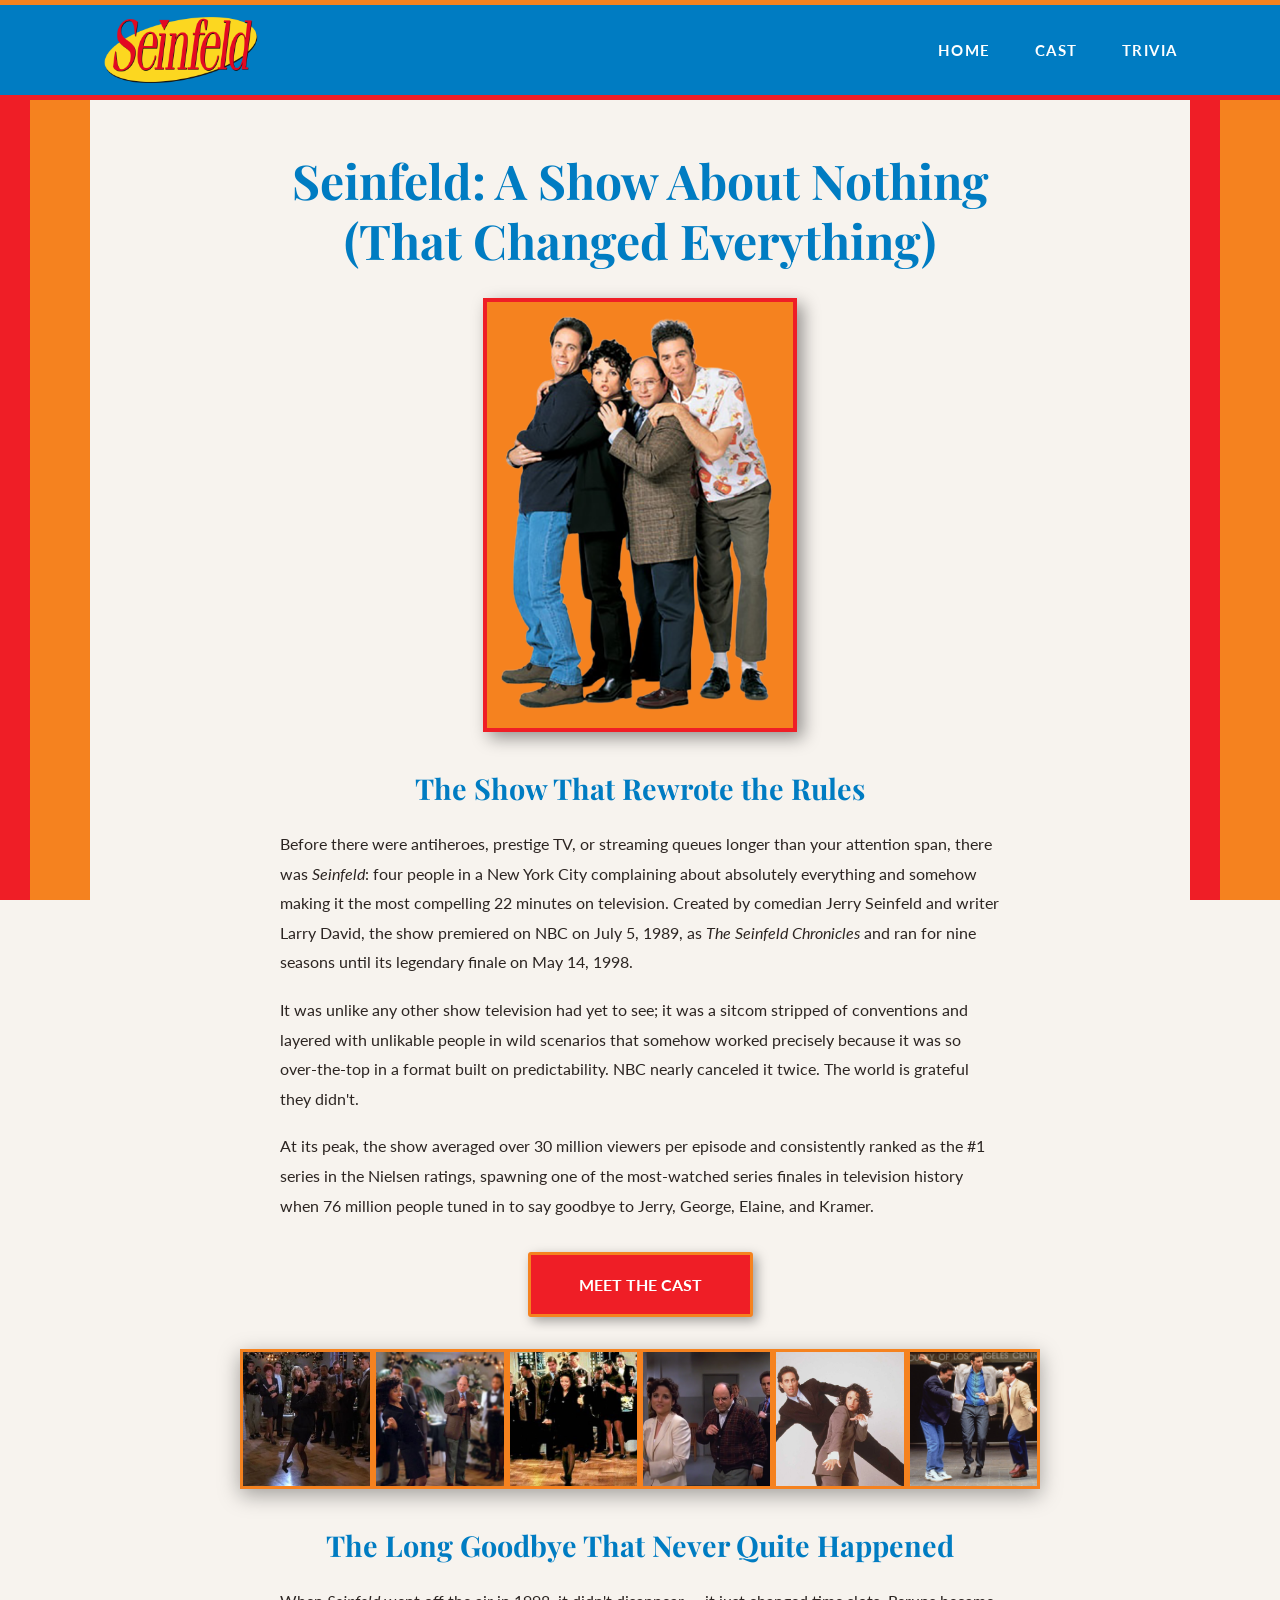
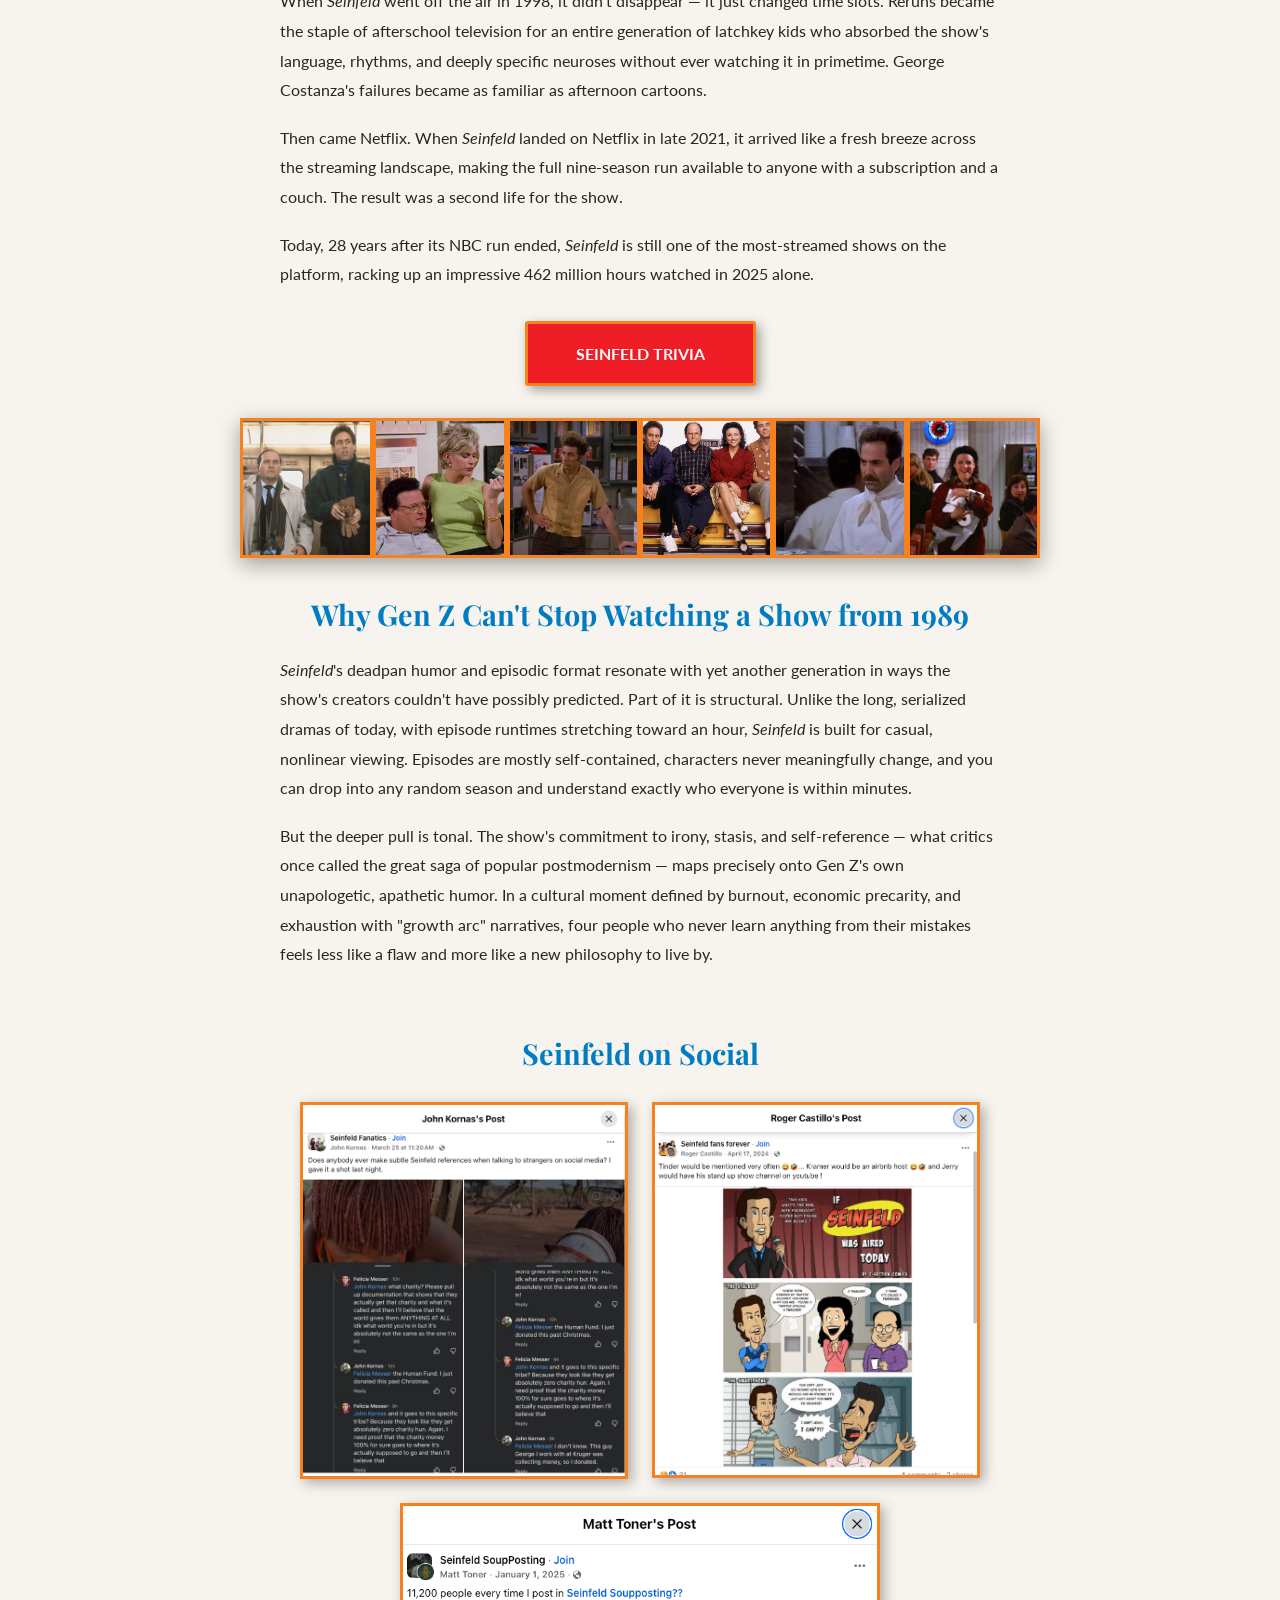
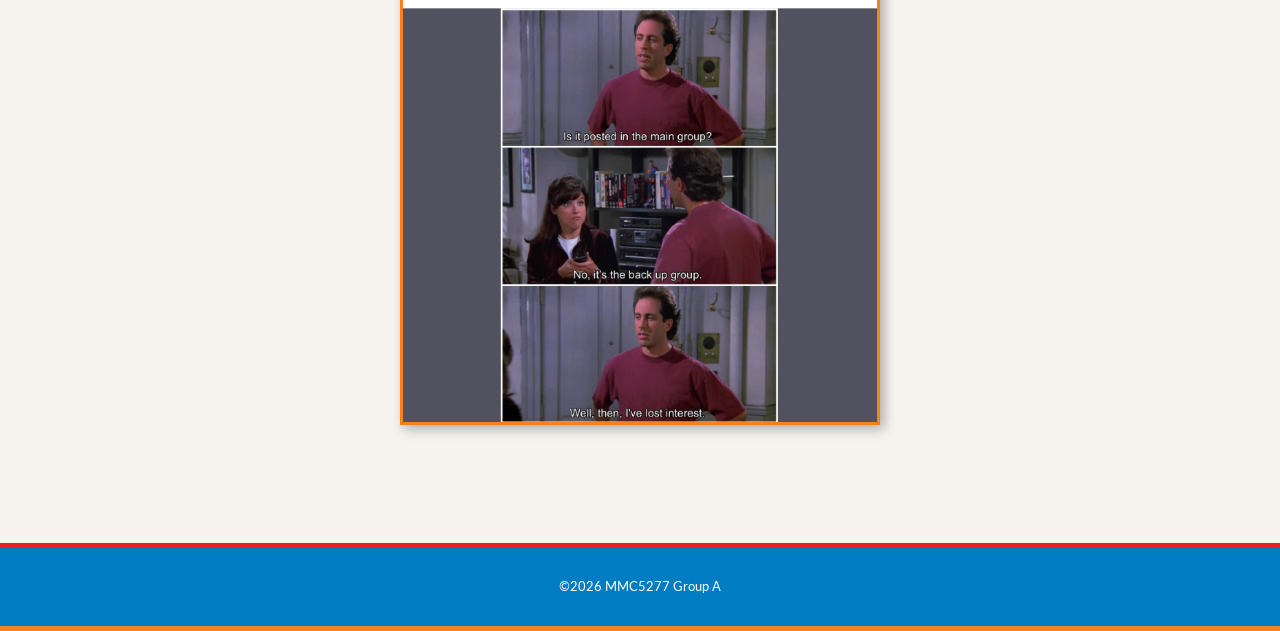
<file: index.html>
<!DOCTYPE html>
 <html lang="en">
<head>
  <meta charset="UTF-8">
  <meta name="viewport" content="width=device-width, initial-scale=1.0">
  <title>Seinfeld: A Show About Nothing</title>

  <link rel="preconnect" href="https://fonts.googleapis.com">
  <link rel="preconnect" href="https://fonts.gstatic.com" crossorigin>
  <link href="https://fonts.googleapis.com/css2?family=Playfair+Display:wght@700&family=Lato:wght@400;700&display=swap" rel="stylesheet">

  <link rel="stylesheet" href="index.css">
</head>
<body>

  <a href="#main-content" class="skip-link">Skip to main content</a>

  <div class="sidebar sidebar--left" aria-hidden="true">
  <div class="sidebar__outer"></div>
  <div class="sidebar__inner"></div>
</div>
<div class="sidebar sidebar--right" aria-hidden="true">
  <div class="sidebar__outer"></div>
  <div class="sidebar__inner"></div>
</div>

  <header class="site-header">
    <div class="site-header__content">

      <img src="seinfeld-logo.png" alt="Seinfeld" class="site-header__logo">

      <nav class="site-header__nav" aria-label="Main navigation">
        <ul class="site-header__nav-list">
          <li class="site-header__nav-item">
            <a href="index.html" class="site-header__nav-link site-header__nav-link--active">Home</a>
          </li>
          <li class="site-header__nav-item">
            <a href="cast.html" class="site-header__nav-link">Cast</a>
          </li>
          <li class="site-header__nav-item">
            <a href="trivia.html" class="site-header__nav-link">Trivia</a>
          </li>
        </ul>
      </nav>

    </div>
  </header>

  <main class="site-main" id="main-content">
    <div class="content-container">

      <section class="content-section content-section--intro">

        <h1 class="content-section__heading">
          Seinfeld: A Show About Nothing<br>(That Changed Everything)
        </h1>

        <figure class="content-section__figure">
          <img
            src="Cast Images/castimage.png"
            alt="The Seinfeld cast"
            class="content-section__image">
        </figure>

        <h2 class="content-section__subheading">The Show That Rewrote the Rules</h2>

        <p class="content-section__body">
          Before there were antiheroes, prestige TV, or streaming queues longer than your attention
          span, there was <em>Seinfeld</em>: four people in a New York City complaining about
          absolutely everything and somehow making it the most compelling 22 minutes on television.
          Created by comedian Jerry Seinfeld and writer Larry David, the show premiered on NBC on
          July 5, 1989, as <em>The Seinfeld Chronicles</em> and ran for nine seasons until its
          legendary finale on May 14, 1998.
        </p>

        <p class="content-section__body">
          It was unlike any other show television had yet to see; it was a sitcom stripped of
          conventions and layered with unlikable people in wild scenarios that somehow worked
          precisely because it was so over-the-top in a format built on predictability. NBC nearly
          canceled it twice. The world is grateful they didn't.
        </p>

        <p class="content-section__body">
          At its peak, the show averaged over 30 million viewers per episode and consistently ranked
          as the #1 series in the Nielsen ratings, spawning one of the most-watched series finales
          in television history when 76 million people tuned in to say goodbye to Jerry, George,
          Elaine, and Kramer.
        </p>

        <div class="cta-wrapper">
          <a href="cast.html" class="cta-button">Meet the Cast</a>
        </div>

      </section>

     <div class="dance-divider" aria-hidden="true">
  <img src="Dancing Images/Dancing1.jpg" alt="">
  <img src="Dancing Images/Dancing4.jpg" alt="">
  <img src="Dancing Images/Dancing5.jpg" alt="">
  <img src="Dancing Images/Dancing2.png" alt="">
  <img src="Dancing Images/Dancing7.webp" alt="">
  <img src="Dancing Images/dancing3.jpeg" alt="">
</div>

      <section class="content-section content-section--streaming">

        <h2 class="content-section__subheading">The Long Goodbye That Never Quite Happened</h2>

        <p class="content-section__body">
          When <em>Seinfeld</em> went off the air in 1998, it didn't disappear — it just changed
          time slots. Reruns became the staple of afterschool television for an entire generation of
          latchkey kids who absorbed the show's language, rhythms, and deeply specific neuroses
          without ever watching it in primetime. George Costanza's failures became as familiar as
          afternoon cartoons.
        </p>

        <p class="content-section__body">
          Then came Netflix. When <em>Seinfeld</em> landed on Netflix in late 2021, it arrived like
          a fresh breeze across the streaming landscape, making the full nine-season run available to
          anyone with a subscription and a couch. The result was a second life for the show.
        </p>

        <p class="content-section__body">
          Today, 28 years after its NBC run ended, <em>Seinfeld</em> is still one of the
          most-streamed shows on the platform, racking up an impressive 462 million hours watched
          in 2025 alone.
        </p>

        <div class="cta-wrapper">
          <a href="trivia.html" class="cta-button">Seinfeld Trivia</a>
        </div>

      </section>

      <div class="dance-divider" aria-hidden="true">
        <img src="Cast Images/castfun2.avif" alt="">
        <img src="Cast Images/castfun6.webp"   alt="">
        <img src="Cast Images/Castfun1.jpg"    alt="">
        <img src="Cast Images/castfun5.webp"   alt="">
        <img src="Cast Images/castfun7.avif"   alt="">
        <img src="Cast Images/castfun4.jpg"    alt="">
      </div>

      <section class="content-section content-section--genz">

        <h2 class="content-section__subheading">Why Gen Z Can't Stop Watching a Show from 1989</h2>

        <p class="content-section__body">
          <em>Seinfeld</em>'s deadpan humor and episodic format resonate with yet another generation
          in ways the show's creators couldn't have possibly predicted. Part of it is structural.
          Unlike the long, serialized dramas of today, with episode runtimes stretching toward an
          hour, <em>Seinfeld</em> is built for casual, nonlinear viewing. Episodes are mostly
          self-contained, characters never meaningfully change, and you can drop into any random
          season and understand exactly who everyone is within minutes.
        </p>

        <p class="content-section__body">
          But the deeper pull is tonal. The show's commitment to irony, stasis, and
          self-reference — what critics once called the great saga of popular postmodernism — maps
          precisely onto Gen Z's own unapologetic, apathetic humor. In a cultural moment defined by
          burnout, economic precarity, and exhaustion with "growth arc" narratives, four people who
          never learn anything from their mistakes feels less like a flaw and more like a new
          philosophy to live by.
        </p>

      </section>

      <section class="social-section">
        <h2 class="social-section__heading">Seinfeld on Social</h2>
        <div class="social-section__grid">

          <figure class="social-section__card">
            <a href="#modal1"><img src="Social Media Posts/SocialMediaPost1.png" alt="Seinfeld social media post 1" class="social-section__img"></a>
          </figure>

          <figure class="social-section__card">
            <a href="#modal2"><img src="Social Media Posts/SocialMediaPost2.png" alt="Seinfeld social media post 2" class="social-section__img"></a>
          </figure>

          <figure class="social-section__card social-section__card--centered">
            <a href="#modal3"><img src="Social Media Posts/SocialMediaPost3.png" alt="Seinfeld social media post 3" class="social-section__img"></a>
          </figure>

        </div>
      </section>

    </div>
  </main>

  <footer class="site-footer">
    <div class="site-footer__content">

      <p class="site-footer__copyright">&#169;2026 MMC5277 Group A</p>

    </div>
  </footer>

<div id="modal1" class="modal">
  <a href="#close" class="modal__overlay" aria-label="Close"></a>
  <div class="modal__content">
    <a href="#close" class="modal__close" aria-label="Close">&times;</a>
    <img src="Social Media Posts/SocialMediaPost1.png" alt="Seinfeld social media post 1">
  </div>
</div>

<div id="modal2" class="modal">
  <a href="#close" class="modal__overlay" aria-label="Close"></a>
  <div class="modal__content">
    <a href="#close" class="modal__close" aria-label="Close">&times;</a>
    <img src="Social Media Posts/SocialMediaPost2.png" alt="Seinfeld social media post 2">
  </div>
</div>

<div id="modal3" class="modal">
  <a href="#close" class="modal__overlay" aria-label="Close"></a>
  <div class="modal__content">
    <a href="#close" class="modal__close" aria-label="Close">&times;</a>
    <img src="Social Media Posts/SocialMediaPost3.png" alt="Seinfeld social media post 3">
  </div>
</div>

</body>
</html>
</file>
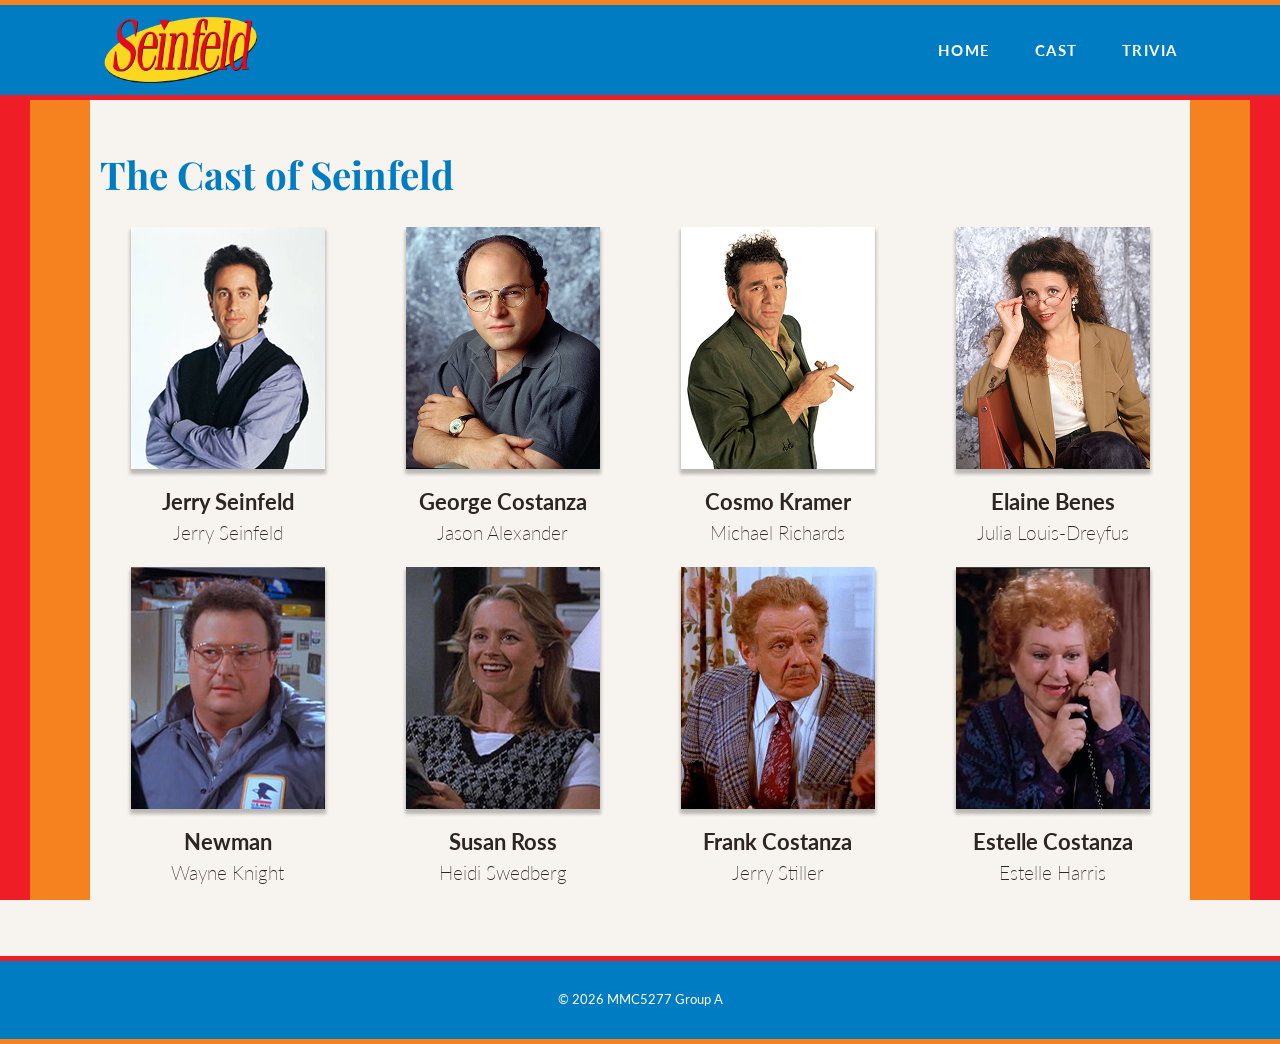
<file: cast.html>
<!DOCTYPE html>
<html lang="en">
<head>
    <meta charset="UTF-8">
    <meta name="viewport" content="width=device-width, initial-scale=1.0">
    <title>The Cast of Seinfeld</title>

    <!-- Google Fonts -->
    <link rel="preconnect" href="https://fonts.googleapis.com">
    <link rel="preconnect" href="https://fonts.gstatic.com" crossorigin>
    <link href="https://fonts.googleapis.com/css2?family=Playfair+Display:wght@700&family=Lato:wght@400;700&display=swap" rel="stylesheet">

    <link rel="stylesheet" href="stylesheet.css">
    <link rel="stylesheet" href="cast.css">

</head>
<body>
    <!-- decorative side columns -->
    <div class="sidebar sidebar--left">
        <div class="sidebar__outer"></div>
        <div class="sidebar__inner"></div>
    </div>
    <div class="sidebar sidebar--right">
        <div class="sidebar__inner"></div>
        <div class="sidebar__outer"></div>
  </div>

    <!-- header -->
    <header class="site-header">
        <div class="site-header__content">

            <a href="index.html">
                <img src="seinfeld-logo.png" alt="Seinfeld" class="site-header__logo">
            </a>

            <nav class="site-header__nav">
                <ul class="site-header__nav-list">
                    <li class="site-header__nav-item">
                        <a href="index.html" class="site-header__nav-link">Home</a>
                    </li>
                    <li class="site-header__nav-item">
                        <a href="cast.html" class="site-header__nav-link">Cast</a>
                    </li>
                    <li class="site-header__nav-item">
                        <a href="trivia.html" class="site-header__nav-link">Trivia</a>
                    </li>
                </ul>
            </nav>

        </div>
    </header>

    <!-- main content -->
    <main class="site-main">
        <div class="content-container">

                <h1 class="content__heading"> The Cast of Seinfeld </h1>

                <!-- cast images -->
                <div class="content__cast-images">
                    <figure class="cast-image jerry-image">
                        <a href="#jerry-popup">
                            <img src="cast-images/Jerry.png" alt="Jerry Seinfeld">
                        </a>
                        <figcaption>
                            <h2 class="cast-image__character-name">Jerry Seinfeld</h2>
                            <h3 class="cast-image__actor-name">Jerry Seinfeld</h3>
                        </figcaption>
                    </figure>

                    <figure class="cast-image george-image">
                        <a href="#george-popup">
                            <img src="cast-images/George.png" alt="George Costanza">
                        </a>
                        <figcaption>
                            <h2 class="cast-image__character-name">George Costanza</h2>
                            <h3 class="cast-image__actor-name">Jason Alexander</h3>
                        </figcaption>
                    </figure>

                    <figure class="cast-image kramer-image">
                        <a href="#kramer-popup">
                            <img src="cast-images/Kramer.png" alt="Cosmo Kramer">
                        </a>
                        <figcaption>
                            <h2 class="cast-image__character-name">Cosmo Kramer</h2>
                            <h3 class="cast-image__actor-name">Michael Richards</h3>
                        </figcaption>
                    </figure>

                    <figure class="cast-image elaine-image">
                        <a href="#elaine-popup">
                            <img src="cast-images/Elaine.png" alt="Elaine Benes">
                        </a>
                        <figcaption>
                            <h2 class="cast-image__character-name">Elaine Benes</h2>
                            <h3 class="cast-image__actor-name">Julia Louis-Dreyfus</h3>
                        </figcaption>
                    </figure>
                    
                    <figure class="cast-image newman-image">
                        <a href="#newman-popup">
                            <img src="cast-images/Newman.png" alt="Newman">
                        </a>
                        <figcaption>
                            <h2 class="cast-image__character-name">Newman</h2>
                            <h3 class="cast-image__actor-name">Wayne Knight</h3>
                        </figcaption>
                    </figure>

                    <figure class="cast-image susan-image">
                        <a href="#susan-popup">
                            <img src="cast-images/Susan.png" alt="Susan Ross">
                        </a>
                        <figcaption>
                            <h2 class="cast-image__character-name">Susan Ross</h2>
                            <h3 class="cast-image__actor-name">Heidi Swedberg</h3>
                        </figcaption>
                    </figure>
                    
                    <figure class="cast-image frank-image">
                        <a href="#frank-popup">
                            <img src="cast-images/Frank.png" alt="Frank Costanza">
                        </a>
                        <figcaption>
                            <h2 class="cast-image__character-name">Frank Costanza</h2>
                            <h3 class="cast-image__actor-name">Jerry Stiller</h3>
                        </figcaption>
                    </figure>
                    
                    <figure class="cast-image estelle-image">
                        <a href="#estelle-popup">
                            <img src="cast-images/Estelle.png" alt="Estelle Costanza">
                        </a>
                        <figcaption>
                            <h2 class="cast-image__character-name">Estelle Costanza</h2>
                            <h3 class="cast-image__actor-name">Estelle Harris</h3>
                        </figcaption>
                    </figure>
                </div>
        </div>
    </main>

    <div class="cast-popups">
        <!-- cast pop-ups -->
            <div id="jerry-popup">
                <div class="jerry-popup__window">
                    <a class="jerry-popup__close" href="#close">&times;</a>
                    <img src="cast-images/Jerry.png" alt="Jerry Seinfeld" class="popup__image">
                    <h2 class="popup__character-name">Jerry Seinfeld</h2>
                    <h3 class="popup__actor-name">Jerry Seinfeld</h3>
                    <p class="popup__body-text">Playing a fictional version of himself, Jerry Seinfeld portrays the title character of the show. He’s an egocentric and indifferent stand-up comedian living in Manhattan, who is the voice of reason among his friends: George, Elaine, and Kramer.<br><br>He is very observational, often sarcastically commenting on his friends’ quirky habits. He is also known for dating many women, often breaking up with them quickly for insignificant reasons.</p> 
                    <p class="popup__body-text"></p>
                </div>
            </div>

            <div id="george-popup">
                <div class="george-popup__window">
                    <a class="george-popup__close" href="#close">&times;</a>
                    <img src="cast-images/George.png" alt="George Costanza" class="popup__image">
                    <h2 class="popup__character-name">George Costanza</h2>
                    <h3 class="popup__actor-name">Jason Alexander</h3>
                    <p class="popup__body-text">George is a neurotic and self-loathing man whose insecurities lead him to self-sabotaging his relationships and jobs, which he rotates through regularly. He's been friends with Jerry since junior high. He is also friends with Elaine and Kramer.<br><br>A lot of his reprehensible actions result from him taking the advice of others too seriously. The character of George is based on a mix of Larry David—Seinfeld’s co-creator—and Jerry Seinfeld’s real-life childhood friend Michael Costanza.</p> 
                </div>
            </div>

            <div id="kramer-popup">
                <div class="kramer-popup__window">
                    <a class="kramer-popup__close" href="#close">&times;</a>
                    <img src="cast-images/Kramer.png" alt="Cosmo Kramer" class="popup__image">
                    <h2 class="popup__character-name">Cosmo Kramer</h2>
                    <h3 class="popup__actor-name">Michael Richards</h3>
                    <p class="popup__body-text">Usually referred to by his surname, Kramer is an eccentric man that lives across the hall from Jerry. He is friends with Jerry, George, and Elaine, and he is known for his physical comedy, bluntness, and tendancy to barge into Jerry's home.<br><br>Kramer is perpetually unemployed, instead pursuing random gigs or inventions, and yet, he always has money somehow. His first name, Cosmo, wasn’t revealed until the sixth season.
                </div>
            </div>

            <div id="elaine-popup">
                <div class="elaine-popup__window">
                    <a class="elaine-popup__close" href="#close">&times;</a>
                    <img src="cast-images/Elaine.png" alt="Elaine Benes" class="popup__image">
                    <h2 class="popup__character-name">Elaine Benes</h2>
                    <h3 class="popup__actor-name">Julia Louis-Dreyfus</h3>
                    <p class="popup__body-text">Elaine is an outspoken and intelligent woman who tends to be apathetic and ruthless towards others. She is Jerry’s ex-girlfriend, though they remained friends after breaking up. She is also friends with George and Kramer.<br><br>She is often unlucky in her relationships and jobs, usually coming into conflict with inadequate boyfriends or the arbitrary demands of her eccentric employers. She seems to be bitter about the state her life is in, so she can seem selfish to others.
                </div>
            </div>

            <div id="newman-popup">
                <div class="newman-popup__window">
                    <a class="newman-popup__close" href="#close">&times;</a>
                    <img src="cast-images/Newman.png" alt="Newman" class="popup__image">
                    <h2 class="popup__character-name">Newman</h2>
                    <h3 class="popup__actor-name">Wayne Knight</h3>
                    <p class="popup__body-text">Newman is a cunning and vengeful U.S mail carrier who serves as Jerry’s arch-nemesis. He lives in Jerry’s apartment building and is also good friends with Kramer. He is a frequent collaborator in Kramer’s elaborate and bizarre schemes.<br><br>He often speaks in a humorously sinister tone, and greets Jerry with a snide "Hello, Jerry". The reason for the animosity between Newman and Jerry is never revealed, but Newman never misses a chance to get Jerry in trouble.</p>
                </div>
            </div>

            <div id="susan-popup">
                <div class="susan-popup__window">
                    <a class="susan-popup__close" href="#close">&times;</a>
                    <img src="cast-images/Susan.png" alt="Susan Ross" class="popup__image">
                    <h2 class="popup__character-name">Susan Ross</h2>
                    <h3 class="popup__actor-name">Heidi Swedberg</h3>
                    <p class="popup__body-text">Susan was George’s girlfriend, and later fiancée. She worked as an NBC executive, but their relationship ultimately got her fired, among other disastrous outcomes resulting from dating George.<br><br>Susan and George dated on-again off-again, eventually becoming engaged after Susan dated a woman for a short time. Susan accidentally died as the result of George buying cheap wedding invitation envelopes with toxic glue that she licked.</p> 
                </div>
            </div>

            <div id="frank-popup">
                <div class="frank-popup__window">
                    <a class="frank-popup__close" href="#close">&times;</a>
                    <img src="cast-images/Frank.png" alt="Frank Costanza" class="popup__image">
                    <h2 class="popup__character-name">Frank Costanza</h2>
                    <h3 class="popup__actor-name">Jerry Stiller</h3>
                    <p class="popup__body-text">Frank is George’s father and the husband of Estelle Costanza. He is an Italian man that is hot-tempered and eccentric. Estelle and him are known for yelling at each other while having normal conversations. He invented an alternative holiday to Christmas, Festivus, as a reaction to the commercialism of Christmas.</p> 
                </div>
            </div>

            <div id="estelle-popup">
                <div class="estelle-popup__window">
                    <a class="estelle-popup__close" href="#close">&times;</a>
                    <img src="cast-images/Estelle.png" alt="Estelle Costanza" class="popup__image">
                    <h2 class="popup__character-name">Estelle Costanza</h2>
                    <h3 class="popup__actor-name">Estelle Harris</h3>
                    <p class="popup__body-text">Estelle is George’s mother and the wife of Frank Costanza. She is obnoxious, melodramatic, and overbearing, known for constantly squabbling with Frank and George. She is contentious, but she’s also the closest thing to reason in the Costanza household. George also claims she has never laughed, ever.</p> 
                </div>
            </div>
    </div>

    <!-- footer -->
    <footer class="site-footer">
        <div class="site-footer__content">

            <p class="site-footer__copyright">&#169; 2026 MMC5277 Group A</p>

        </div>
    </footer>
</body>
</html>
</file>
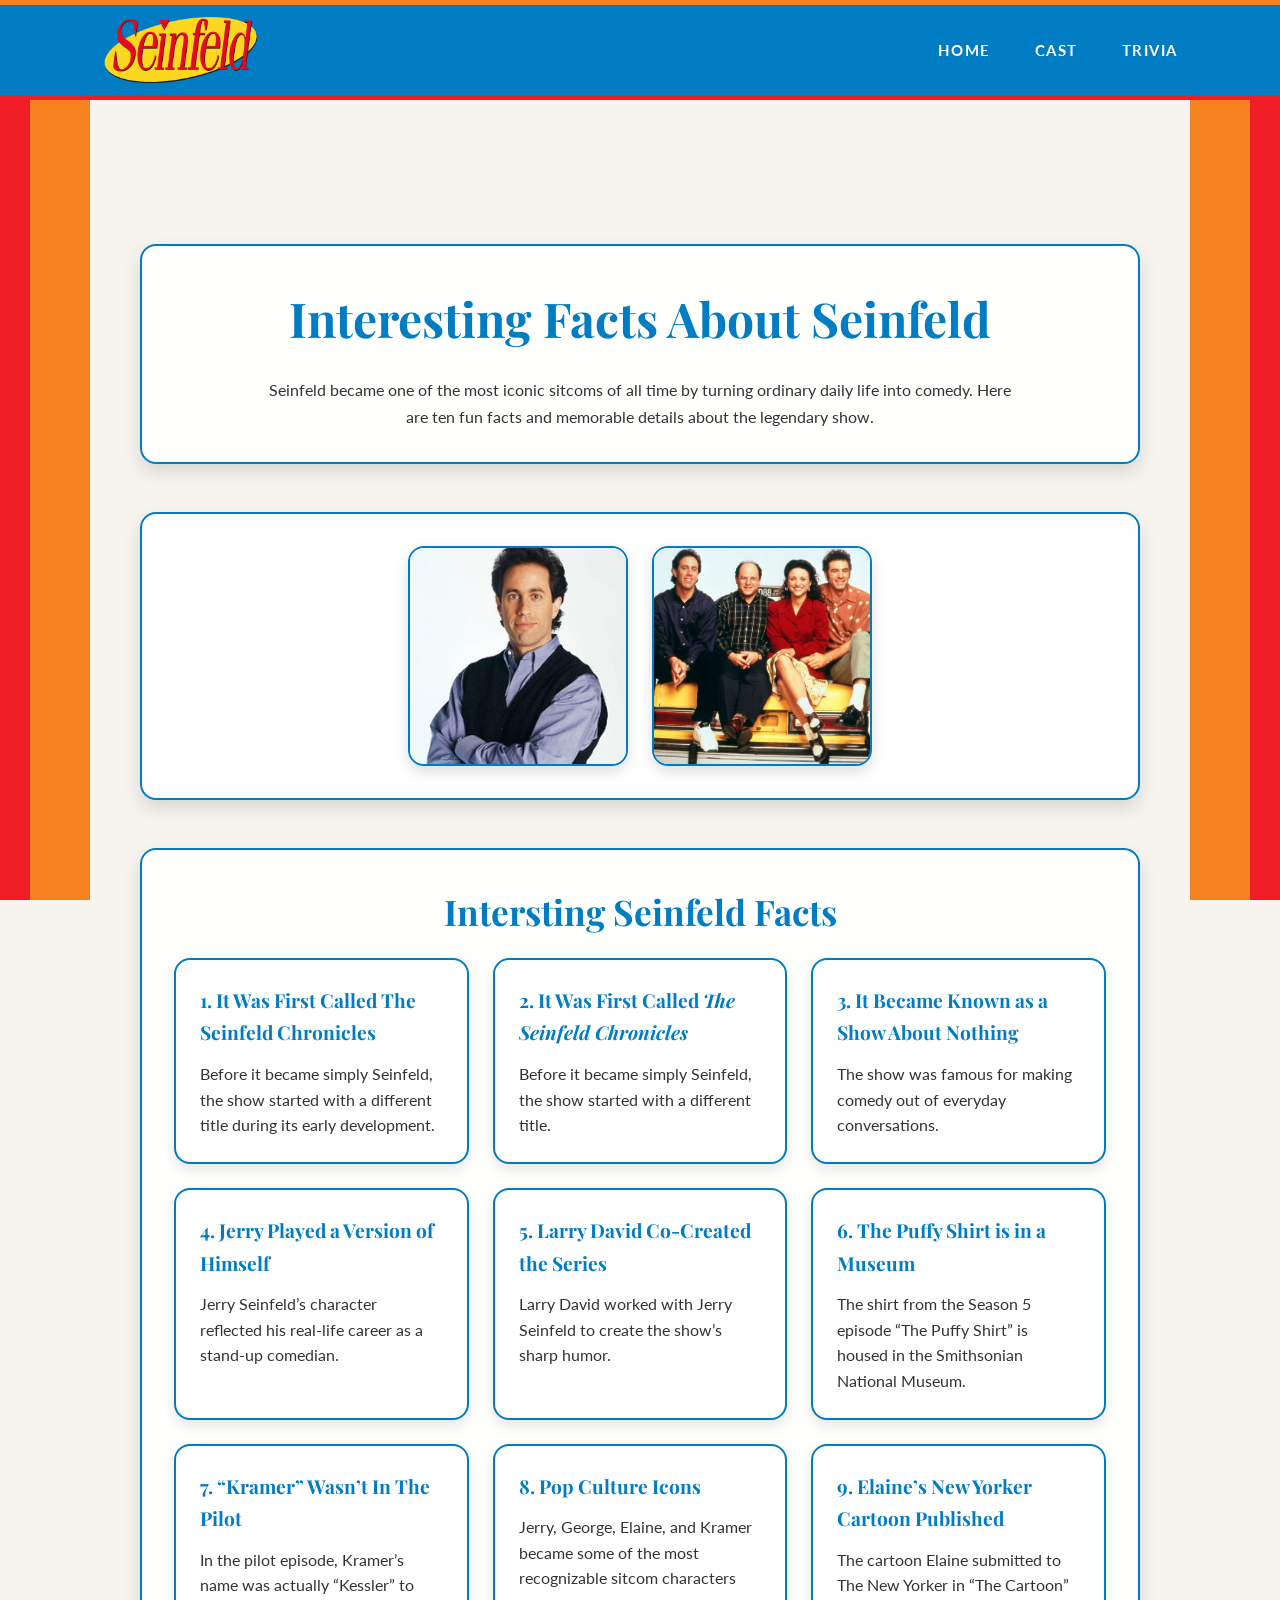
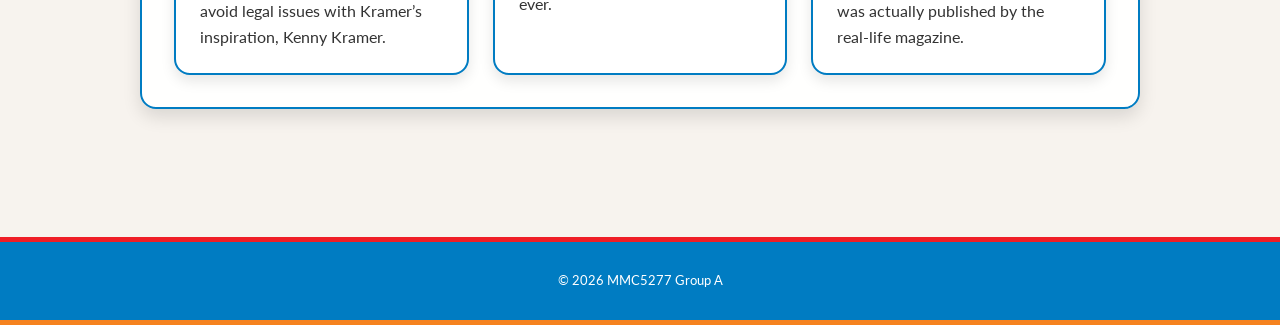
<file: trivia.html>
<!DOCTYPE html>
<html lang="en">
<head>
    <meta charset="UTF-8">
    <meta name="viewport" content="width=device-width, initial-scale=1.0">
    <title>Seinfeld Trivia</title>

    <!-- Google Fonts -->
    <link rel="preconnect" href="https://fonts.googleapis.com">
    <link rel="preconnect" href="https://fonts.gstatic.com" crossorigin>
    <link href="https://fonts.googleapis.com/css2?family=Playfair+Display:wght@700&family=Lato:wght@400;700&display=swap" rel="stylesheet">

    <link rel="stylesheet" href="stylesheet.css">
    <link rel="stylesheet" href="cast.css">
    <link rel="stylesheet" href="trivia.css">
</head>
<body>
    <!-- decorative side columns -->
    <div class="sidebar sidebar--left">
        <div class="sidebar__outer"></div>
        <div class="sidebar__inner"></div>
    </div>

    <div class="sidebar sidebar--right">
        <div class="sidebar__inner"></div>
        <div class="sidebar__outer"></div>
    </div>

    <!-- header -->
    <header class="site-header">
        <div class="site-header__content">
            <a href="index.html">
                <img src="seinfeld-logo.png" alt="Seinfeld logo" class="site-header__logo">
            </a>

            <nav class="site-header__nav" aria-label="Main navigation">
                <ul class="site-header__nav-list">
                    <li class="site-header__nav-item">
                        <a href="index.html" class="site-header__nav-link">Home</a>
                    </li>
                    <li class="site-header__nav-item">
                        <a href="cast.html" class="site-header__nav-link">Cast</a>
                    </li>
                    <li class="site-header__nav-item">
                        <a href="trivia.html" class="site-header__nav-link site-header__nav-link--active">Trivia</a>
                    </li>
                </ul>
            </nav>
        </div>
    </header>

    <main class="trivia-page">
        <section class="trivia-hero">
            <div class="trivia-hero__content">
                <h1 class="trivia-hero__title">Interesting Facts About Seinfeld</h1>
                <p class="trivia-hero__text">
                    Seinfeld became one of the most iconic sitcoms of all time by turning ordinary daily life into comedy.
                    Here are ten fun facts and memorable details about the legendary show.
                </p>
            </div>
        </section>

        <section class="trivia-gallery" aria-labelledby="gallery-heading">
            <div class="trivia-gallery__grid">
                <figure class="trivia-gallery__item">
                    <img src="jerry.jpg" alt="Jerry Seinfeld smiling" class="trivia-gallery__image">
                </figure>

                <figure class="trivia-gallery__item">
                    <img src="cast.jpg" alt="Main cast of Seinfeld" class="trivia-gallery__image">
                </figure>
            </div>
        </section>

        <section class="trivia-facts" aria-labelledby="trivia-facts-heading">
            <h2 id="trivia-facts-heading" class="trivia-facts__heading">Intersting Seinfeld Facts</h2>

            <div class="trivia-facts__grid">
                <article class="trivia-card">
                    <h3 class="trivia-card__title">1. It Was First Called The Seinfeld Chronicles</h3>
                    <p class="trivia-card__text">
                        Before it became simply Seinfeld, the show started with a different title during its early development.
                    </p>
                </article>

                <article class="trivia-card">
                    <h3 class="trivia-card__title">2. It Was First Called <em>The Seinfeld Chronicles</em></h3>
                    <p class="trivia-card__text">
                        Before it became simply Seinfeld, the show started with a different title.
                    </p>
                </article>

                <article class="trivia-card">
                    <h3 class="trivia-card__title">3. It Became Known as a Show About Nothing</h3>
                    <p class="trivia-card__text">
                        The show was famous for making comedy out of everyday conversations.
                    </p>
                </article>

                <article class="trivia-card">
                    <h3 class="trivia-card__title">4. Jerry Played a Version of Himself</h3>
                    <p class="trivia-card__text">
                        Jerry Seinfeld’s character reflected his real-life career as a stand-up comedian.
                    </p>
                </article>

                <article class="trivia-card">
                    <h3 class="trivia-card__title">5. Larry David Co-Created the Series</h3>
                    <p class="trivia-card__text">
                        Larry David worked with Jerry Seinfeld to create the show’s sharp humor.
                    </p>
                </article>

                <article class="trivia-card">
                    <h3 class="trivia-card__title">6. The Puffy Shirt is in a Museum</h3>
                    <p class="trivia-card__text">
                        The shirt from the Season 5 episode “The Puffy Shirt” is housed in the Smithsonian National Museum.
                    </p>
                </article>

                <article class="trivia-card">
                    <h3 class="trivia-card__title">7. “Kramer” Wasn’t In The Pilot</h3>
                    <p class="trivia-card__text">
                        In the pilot episode, Kramer’s name was actually “Kessler” to avoid legal issues with Kramer’s inspiration, Kenny Kramer.
                    </p>
                </article>

                <article class="trivia-card">
                    <h3 class="trivia-card__title">8. Pop Culture Icons</h3>
                    <p class="trivia-card__text">
                        Jerry, George, Elaine, and Kramer became some of the most recognizable sitcom characters ever.
                    </p>
                </article>

                <article class="trivia-card">
                    <h3 class="trivia-card__title">9. Elaine’s New Yorker Cartoon Published</h3>
                    <p class="trivia-card__text">
                        The cartoon Elaine submitted to The New Yorker in “The Cartoon” was actually published by the real-life magazine.
                    </p>
                </article>
            </div>
        </section>
    </main>

    <!-- footer -->
    <footer class="site-footer">
        <div class="site-footer__content">
            <p class="site-footer__copyright">&#169; 2026 MMC5277 Group A</p>
        </div>
    </footer>
</body>
</html>
</file>
<file: index.css>
:root {
  --color-blue:   #007cc2;
  --color-yellow: #ffd427;
  --color-red:    #ef1e26;
  --color-orange: #f5821f;
  --color-bg:     #f7f3ee;
  --color-dark:   #2c2522;
  --color-white:  #ffffff;

  --font-heading: 'Playfair Display', Georgia, serif;
  --font-body:    'Lato', Arial, sans-serif;
}

.skip-link {
  position:   absolute;
  top:        -100%;
  left:       0;
  padding:    10px 20px;
  background: var(--color-dark);
  color:      #ffffff;
  font-weight: 700;
  z-index:    9999;
}

.skip-link:focus {
  top: 0;
}

* {
  box-sizing: border-box;
  margin:     0;
  padding:    0;
}

body {
  font-family:      var(--font-body);
  font-size:        1rem;
  color:            var(--color-dark);
  background-color: var(--color-bg);
  line-height:      1.7;
  min-height:       100vh;
  display:          flex;
  flex-direction:   column;
}

img {
  max-width: 100%;
  height:    auto;
  display:   block;
}

a {
  text-decoration: none;
  color:           inherit;
}

ul {
  list-style: none;
}

@keyframes fadeInUp {
  from {
    opacity:   0;
    transform: translateY(20px);
  }
  to {
    opacity:   1;
    transform: translateY(0);
  }
}

.sidebar {
  position: fixed;
  top:      0;
  height:   100%;
  width:    90px;
  display:  flex;
  z-index:  1;
}

.sidebar--left {
  left:           0;
  flex-direction: row;
}

.sidebar--right {
  right:          0;
  flex-direction: row;
}

.sidebar__outer {
  width:            30px;
  height:           100%;
  background-color: var(--color-red);
}

.sidebar__inner {
  width:            60px;
  height:           100%;
  background-color: var(--color-orange);
}

.site-header {
  position:         sticky;
  top:              0;
  z-index:          100;
  background-color: var(--color-blue);
  border-top:       5px solid var(--color-orange);
  border-bottom:    5px solid var(--color-red);
  display:          flex;
  flex-direction:   row;
  padding:          10px 20px;
}

.site-header__content {
  width:           100%;
  margin:          0;
  padding:         0 80px;
  display:         flex;
  justify-content: space-between;
  align-items:     center;
}

.site-header__logo {
  max-height: 70px;
  width:      auto;
  margin:     0;
}

.site-header__nav {
  margin-top: 0;
}

.site-header__nav-list {
  display:         flex;
  justify-content: center;
  align-items:     center;
  gap:             40px;
}

.site-header__nav-link {
  font-family:    var(--font-body);
  font-size:      0.95rem;
  font-weight:    700;
  letter-spacing: 0.1em;
  text-transform: uppercase;
  color:          var(--color-white);
  padding:        6px 2px;
  border-bottom:  2px solid transparent;
  transition:     color 0.3s ease, border-bottom-color 0.3s ease;
}

.site-header__nav-link:hover {
  color:               var(--color-yellow);
  border-bottom-color: var(--color-yellow);
}


.site-main {
  padding:   50px 0 70px;
  animation: fadeInUp 0.8s ease both;
}

.content-container {
  max-width: 960px;
  margin:    0 auto;
  padding:   0 120px;
}


.content-section {
  margin-bottom: 60px;
}

.content-section--intro {
  margin-bottom: 30px;
}

.content-section--streaming {
  margin-top:    24px;
  margin-bottom: 30px;
}

.content-section--genz {
  margin-top: 24px;
}

.content-section__heading {
  font-family:   var(--font-heading);
  font-size:     3rem;
  font-weight:   700;
  color:         var(--color-blue);
  text-align:    center;
  line-height:   1.25;
  margin-bottom: 28px;
}

.content-section__figure {
  margin-bottom:    28px;
  width:            fit-content;
  margin-left:      auto;
  margin-right:     auto;
  background-color: var(--color-orange);
  padding:          12px;
  border:           4px solid var(--color-red);
  box-shadow:       6px 6px 16px rgba(0, 0, 0, 0.4);
}

.content-section__image {
  width:   22vw;
  height:  auto;
  display: block;
}

.content-section__subheading {
  font-family:   var(--font-heading);
  font-size:     1.8rem;
  font-weight:   700;
  color:         var(--color-blue);
  text-align:    center;
  margin-top:    32px;
  margin-bottom: 16px;
}

.content-section__body {
  font-size:     1rem;
  text-align:    left;
  line-height:   1.85;
  margin-bottom: 18px;
}

.cta-wrapper {
  text-align: center;
  margin:     32px 0 16px;
}

.dance-divider {
  display:    flex;
  width:      calc(100% + 80px);
  margin:     2rem -40px;
  overflow:   hidden;
  box-shadow: 0 6px 20px rgba(0, 0, 0, 0.35);
}

.dance-divider img {
  flex:       1;
  min-width:  0;
  object-fit: cover;
  height:     140px;
  display:    block;
  border:     3px solid #f5821f;
  box-sizing: border-box;
}

.cta-button {
  display:          inline-block;
  font-family:      var(--font-body);
  font-size:        1rem;
  font-weight:      700;
  text-transform:   uppercase;
  color:            var(--color-white);
  background-color: var(--color-red);
  border:           3px solid var(--color-orange);
  padding:          16px 48px;
  border-radius:    3px;
  cursor:           pointer;
  box-shadow:       4px 4px 12px rgba(0, 0, 0, 0.35);
  transition:       background-color 0.3s ease, border-color 0.3s ease;
}

.cta-button:hover {
  background-color: var(--color-orange);
  border-color:     var(--color-red);
}

.social-section {
  margin: 3rem 0;
}

.social-section__heading {
  font-family:   var(--font-heading);
  font-size:     1.8rem;
  font-weight:   700;
  color:         var(--color-blue);
  text-align:    center;
  margin-bottom: 1.5rem;
}

.social-section__grid {
  display:         flex;
  flex-wrap:       wrap;
  justify-content: center;
  gap:             24px;
}

.social-section__card {
  width:          calc(50% - 32px);
  max-width:      480px;
  display:        flex;
  flex-direction: column;
  align-items:    center;
}

.social-section__card--centered {
  flex-basis: 100%;
  max-width:  480px;
}

.social-section__img {
  width:      100%;
  height:     auto;
  display:    block;
  border:     3px solid #f5821f;
  box-shadow: 4px 4px 12px rgba(0, 0, 0, 0.3);
  cursor:     pointer;
  transition: transform 0.2s ease;
}

.social-section__img:hover {
  transform: scale(1.02);
}

.modal {
  display:         none;
  position:        fixed;
  inset:           0;
  background:      rgba(0, 0, 0, 0.8);
  z-index:         1000;
  justify-content: center;
  align-items:     center;
}

.modal:target,
.modal.is-open {
  display: flex;
}

.modal__overlay {
  position: absolute;
  inset:    0;
}

.modal__content {
  position:   relative;
  max-width:  90vw;
  max-height: 90vh;
}

.modal__content img {
  max-width:  90vw;
  max-height: 90vh;
  border:     3px solid #f5821f;
  box-shadow: 0 0 30px rgba(0, 0, 0, 0.6);
}

.modal__close {
  position:    absolute;
  top:         -40px;
  right:       0;
  color:       white;
  font-size:   2.5rem;
  line-height: 1;
  text-decoration: none;
}

.site-footer {
  background-color: var(--color-blue);
  border-top:       5px solid var(--color-red);
  border-bottom:    5px solid var(--color-orange);
  text-align:       center;
  padding:          28px 20px;
  margin-top:       auto;
}

.site-footer__content {
  max-width: 960px;
  margin:    0 auto;
}

.site-footer__logo {
  max-height: 36px;
  width:      auto;
  margin:     0 auto 10px;
}

.site-footer__copyright {
  font-size: 0.8rem;
  color:     var(--color-white);
}

@media screen and (max-width: 1024px) {
  .sidebar {
    width: 55px;
  }

  .sidebar__outer {
    width: 18px;
  }

  .sidebar__inner {
    width: 37px;
  }

  .content-container {
    padding: 0 80px;
  }

  .site-header__nav-list {
    gap: 28px;
  }
}
@media screen and (max-width: 600px) {
  .sidebar {
    display: none;
  }

  .dance-divider {
    display: none;
  }

  .content-container {
    padding: 0 20px;
  }

  .site-header__content {
    flex-direction: column;
    align-items:    center;
    text-align:     center;
  }

  .site-header__logo {
    max-height:    55px;
    margin-bottom: 10px;
  }

  .site-header__nav {
    width: 100%;
  }

  .site-header__nav-list {
    gap:             18px;
    justify-content: center;
    flex-wrap:       wrap;
  }

  .site-header__nav-link {
    font-size: 0.8rem;
  }

  .content-section__heading {
    font-size: 1.8rem;
  }

  .cta-button {
    padding:   12px 28px;
    font-size: 0.9rem;
  }

  .site-header__logo {
    margin-left: 0;
  }

  .site-header__nav {
    margin-right: 0;
  }

  .content-section__image {
    width: 70vw;
  }

  .social-section__card {
    width:     100%;
    max-width: 100%;
  }

}
</file>
<file: stylesheet.css>
/* === CSS Variables === */
:root {
    --color-blue: #007cc2;
    --color-yellow: #ffd427;
    --color-red: #ef1e26;
    --color-orange: #f5821f;
    --color-bg: #f7f3ee;
    --color-dark: #2c2522;
    --color-white: #ffffff;

    --font-heading: 'Playfair Display', Georgia, serif;
    --font-body: 'Lato', Arial, sans-serif;
}


* {
    box-sizing: border-box;
    margin: 0;
    padding: 0;
}

body {
    font-family: var(--font-body);
    font-size: 1rem;
    color: var(--color-dark);
    background-color: var(--color-bg);
    line-height: 1.7;
    min-height: 100vh;
    display: flex; 
    flex-direction: column;
}

img {
    max-width: 100%;
    height: auto;
    display: block;
}

a {
    text-decoration: none;
    color: inherit;
}

ul {
  list-style: none;
}


/* === Decorative Side Columns === */
.sidebar {
    position: fixed;
    top: 0;
    height: 100%;
    width: 90px;
    display: flex;
    z-index: 1;
}

.sidebar--left {
    left: 0;
    flex-direction: row;
}

.sidebar--right {
    right: 0;
    flex-direction: row;
}

.sidebar__outer {
    width: 30px;
    height: 100%;
    background-color: var(--color-red);
}

.sidebar__inner {
    width: 60px;
    height: 100%;
    background-color: var(--color-orange);
}


/* === Header === */
.site-header {
    position: sticky;
    display: flex;
    flex-direction: row;
    top: 0;
    z-index: 100;
    background-color: var(--color-blue);
    border-top: 5px solid var(--color-orange);
    border-bottom: 5px solid var(--color-red);
    text-align: center;
    padding: 10px 20px;
}

.site-header__content {
    width: 100%;
    margin: 0;
    padding: 0 80px;
    display: flex;
    justify-content: space-between;
    align-items: center;
}
.site-header__logo {
    max-height: 70px;
    width: auto;
    margin: 0;
}


/* === Navigation === */
.site-header__nav {
    margin-top: 0;
}

.site-header__nav-list {
    display: flex;
    gap: 40px;
}

.site-header__nav-link {
    font-family: var(--font-body);
    font-size: 0.95rem;
    font-weight: 700;
    letter-spacing: 0.1em;
    text-transform: uppercase;
    color: var(--color-white);
    padding: 6px 2px;
    border-bottom: 2px solid transparent;
    transition: color 0.3s ease, border-bottom-color 0.3s ease;
}

.site-header__nav-link:hover {
    color: var(--color-yellow);
    border-bottom-color: var(--color-yellow);
}


/* === Footer === */
.site-footer {
    background-color: var(--color-blue);
    border-top: 5px solid var(--color-red);
    border-bottom: 5px solid var(--color-orange);
    text-align: center;
    padding: 28px 20px;
    margin-top: auto;
}

.site-footer__content {
    max-width: 960px;
    margin: 0 auto;
}

.site-footer__logo {
    max-height: 36px;
    width: auto;
    margin: 0 auto 10px;
}

.site-footer__copyright {
    font-size: 0.8rem;
    color: var(--color-white);
}


/* === Tablet === */
@media screen and (max-width: 1024px) {
    .sidebar {
        width: 55px;
    }

    .sidebar__outer {
        width: 18px;
    }

    .sidebar__inner {
        width: 37px;
    }

    .site-header__nav-list {
        gap: 28px;
    }
}


/* === Mobile === */
@media screen and (max-width: 600px) {
    .sidebar {
        display: none;
    }

    .site-header__content {
        flex-direction: column;
        align-items: center;
        text-align: center;
    }

    .site-header__logo {
        max-height: 55px;
        margin-bottom: 10px;
    }

    .site-header__nav {
        width: 100%;
    }

    .site-header__nav-list {
        gap: 18px;
        justify-content: center;
        flex-wrap: wrap;
    }

    .site-header__nav-link {
        font-size: 0.8rem;
    }
}
</file>
<file: cast.css>
/* === CSS Variables === */
:root {
    --color-blue: #007cc2;
    --color-yellow: #ffd427;
    --color-red: #ef1e26;
    --color-orange: #f5821f;
    --color-bg: #f7f3ee;
    --color-dark: #2c2522;
    --color-white: #ffffff;

    --font-heading: 'Playfair Display', Georgia, serif;
    --font-body: 'Lato', Arial, sans-serif;
}

/* === Animation === */
@keyframes fadeInUp {
    from {
        opacity: 0;
        transform: translateY(20px);
    }
    to {
        opacity: 1;
        transform: translateY(0);
    }
}

/* === Main Content === */
.site-main {
    padding: 50px 0 70px;
    animation: fadeInUp 0.8s ease both;
    flex: 1;
}

.content-container {
    max-width: 1300px;
    margin: 0 auto;
    padding: 0 100px;
}


.content-section {
    margin-bottom: 60px;
}

.content__heading {
    font-family: var(--font-heading);
    font-size: 2.4rem;
    font-weight: 700;
    color: var(--color-blue);
    text-align: left;
    line-height: 1.25;
    margin-bottom: 28px;
}

.content__cast-images {
    display: grid;
    grid-template-columns: repeat(4, minmax(0, 1fr));
    grid-auto-rows: auto;
    gap: 20px;
    justify-content: center;
    justify-items: center;
    align-items: start;
}

.cast-image img {
    object-fit: cover;
    transition: transform 0.3s ease;
}

.cast-image:hover img {
    transform: scale(1.05);
    cursor: pointer;
}

.cast-image__character-name {
    font-family: var(--font-body);
    font-size: 1.4rem;
    font-weight: 700;
    color: var(--color-dark);
    text-align: center;
    margin-top: 5px;
}

.cast-image__actor-name {
    font-family: var(--font-body);
    font-size: 1.2rem;
    font-weight: 200;
    color: var(--color-dark);
    text-align: center;
    line-height: 1.3;
}

/* === Jerry Pop-Up === */
#jerry-popup {
    position: fixed;
    scroll-margin-top: 0;
    top: 0;
    left: 0;
    height: 100%;
    width: 100%;
    background-color: rgba(0,0,0,.5);
    display: flex;
    justify-content: center;
    align-items: center;
}

.jerry-popup__window {
  position: relative;
  display: grid;
  grid-template-columns: repeat(2, 1fr);
  grid-template-rows: auto auto 1fr;
  grid-template-areas:
    'heading body'
    'subheading body'
    'image body';
  background-color: white;
  padding: 50px;
  padding-top: 30px;
  width: 700px;
  height: 430px;
  border-radius: 5%;
  border: 5px solid var(--color-blue);
}

.jerry-popup__close {
  position: absolute;
  top: -15px;
  right: -10px;
  font-family: var(--font-body);
  color: var(--color-blue);
  font-size: 2em;
  font-weight: 1000;
  line-height: 20px;
  background-color: white;
  padding: 8px 9px;
  padding-bottom: 9px;
  border: 5px solid var(--color-blue);
  border-radius: 50%;
}

#jerry-popup:not(:target) {
    visibility: hidden;
    opacity: 0;
}

/* === George Pop-Up === */
#george-popup {
    position: fixed;
    scroll-margin-top: 0;
    top: 0;
    left: 0;
    height: 100%;
    width: 100%;
    background-color: rgba(0,0,0,.5);
    display: flex;
    justify-content: center;
    align-items: center;
}

.george-popup__window {
  position: relative;
  display: grid;
  grid-template-columns: repeat(2, 1fr);
  grid-template-rows: auto auto 1fr;
  grid-template-areas:
    'heading body'
    'subheading body'
    'image body';
  background-color: white;
  padding: 50px;
  padding-top: 30px;
  width: 700px;
  height: 430px;
  border-radius: 5%;
  border: 5px solid var(--color-blue);
}

.george-popup__close {
  position: absolute;
  top: -15px;
  right: -10px;
  font-family: var(--font-body);
  color: var(--color-blue);
  font-size: 2em;
  font-weight: 1000;
  line-height: 20px;
  background-color: white;
  padding: 8px 9px;
  padding-bottom: 9px;
  border: 5px solid var(--color-blue);
  border-radius: 50%;
}

#george-popup:not(:target) {
    visibility: hidden;
    opacity: 0;
}

/* === Kramer Pop-Up === */
#kramer-popup {
    position: fixed;
    scroll-margin-top: 0;
    top: 0;
    left: 0;
    height: 100%;
    width: 100%;
    background-color: rgba(0,0,0,.5);
    display: flex;
    justify-content: center;
    align-items: center;
}

.kramer-popup__window {
  position: relative;
  display: grid;
  grid-template-columns: repeat(2, 1fr);
  grid-template-rows: auto auto 1fr;
  grid-template-areas:
    'heading body'
    'subheading body'
    'image body';
  background-color: white;
  padding: 50px;
  padding-top: 30px;
  width: 700px;
  height: 430px;
  border-radius: 5%;
  border: 5px solid var(--color-blue);
}

.kramer-popup__close {
  position: absolute;
  top: -15px;
  right: -10px;
  font-family: var(--font-body);
  color: var(--color-blue);
  font-size: 2em;
  font-weight: 1000;
  line-height: 20px;
  background-color: white;
  padding: 8px 9px;
  padding-bottom: 9px;
  border: 5px solid var(--color-blue);
  border-radius: 50%;
}

#kramer-popup:not(:target) {
    visibility: hidden;
    opacity: 0;
}

/* === Elaine Pop-Up === */
#elaine-popup {
    position: fixed;
    scroll-margin-top: 0;
    top: 0;
    left: 0;
    height: 100%;
    width: 100%;
    background-color: rgba(0,0,0,.5);
    display: flex;
    justify-content: center;
    align-items: center;
}

.elaine-popup__window {
  position: relative;
  display: grid;
  grid-template-columns: repeat(2, 1fr);
  grid-template-rows: auto auto 1fr;
  grid-template-areas:
    'heading body'
    'subheading body'
    'image body';
  background-color: white;
  padding: 50px;
  padding-top: 30px;
  width: 700px;
  height: 430px;
  border-radius: 5%;
  border: 5px solid var(--color-blue);
}

.elaine-popup__close {
  position: absolute;
  top: -15px;
  right: -10px;
  font-family: var(--font-body);
  color: var(--color-blue);
  font-size: 2em;
  font-weight: 1000;
  line-height: 20px;
  background-color: white;
  padding: 8px 9px;
  padding-bottom: 9px;
  border: 5px solid var(--color-blue);
  border-radius: 50%;
}

#elaine-popup:not(:target) {
    visibility: hidden;
    opacity: 0;
}

/* === Newman Pop-Up === */
#newman-popup {
    position: fixed;
    scroll-margin-top: 0;
    top: 0;
    left: 0;
    height: 100%;
    width: 100%;
    background-color: rgba(0,0,0,.5);
    display: flex;
    justify-content: center;
    align-items: center;
}

.newman-popup__window {
  position: relative;
  display: grid;
  grid-template-columns: repeat(2, 1fr);
  grid-template-rows: auto auto 1fr;
  grid-template-areas:
    'heading body'
    'subheading body'
    'image body';
  background-color: white;
  padding: 50px;
  padding-top: 30px;
  width: 700px;
  height: 430px;
  border-radius: 5%;
  border: 5px solid var(--color-blue);
}

.newman-popup__close {
  position: absolute;
  top: -15px;
  right: -10px;
  font-family: var(--font-body);
  color: var(--color-blue);
  font-size: 2em;
  font-weight: 1000;
  line-height: 20px;
  background-color: white;
  padding: 8px 9px;
  padding-bottom: 9px;
  border: 5px solid var(--color-blue);
  border-radius: 50%;
}

#newman-popup:not(:target) {
    visibility: hidden;
    opacity: 0;
}

/* === Susan Pop-Up === */
#susan-popup {
    position: fixed;
    scroll-margin-top: 0;
    top: 0;
    left: 0;
    height: 100%;
    width: 100%;
    background-color: rgba(0,0,0,.5);
    display: flex;
    justify-content: center;
    align-items: center;
}

.susan-popup__window {
  position: relative;
  display: grid;
  grid-template-columns: repeat(2, 1fr);
  grid-template-rows: auto auto 1fr;
  grid-template-areas:
    'heading body'
    'subheading body'
    'image body';
  background-color: white;
  padding: 50px;
  padding-top: 30px;
  width: 700px;
  height: 430px;
  border-radius: 5%;
  border: 5px solid var(--color-blue);
}

.susan-popup__close {
  position: absolute;
  top: -15px;
  right: -10px;
  font-family: var(--font-body);
  color: var(--color-blue);
  font-size: 2em;
  font-weight: 1000;
  line-height: 20px;
  background-color: white;
  padding: 8px 9px;
  padding-bottom: 9px;
  border: 5px solid var(--color-blue);
  border-radius: 50%;
}

#susan-popup:not(:target) {
    visibility: hidden;
    opacity: 0;
}

/* === Frank Pop-Up === */
#frank-popup {
    position: fixed;
    scroll-margin-top: 0;
    top: 0;
    left: 0;
    height: 100%;
    width: 100%;
    background-color: rgba(0,0,0,.5);
    display: flex;
    justify-content: center;
    align-items: center;
}

.frank-popup__window {
  position: relative;
  display: grid;
  grid-template-columns: repeat(2, 1fr);
  grid-template-rows: auto auto 1fr;
  grid-template-areas:
    'heading heading'
    'subheading subheading'
    'image body';
  background-color: white;
  padding: 50px;
  padding-top: 30px;
  width: 700px;
  height: 430px;
  border-radius: 5%;
  border: 5px solid var(--color-blue);
}

.frank-popup__close {
  position: absolute;
  top: -15px;
  right: -10px;
  font-family: var(--font-body);
  color: var(--color-blue);
  font-size: 2em;
  font-weight: 1000;
  line-height: 20px;
  background-color: white;
  padding: 8px 9px;
  padding-bottom: 9px;
  border: 5px solid var(--color-blue);
  border-radius: 50%;
}

#frank-popup:not(:target) {
    visibility: hidden;
    opacity: 0;
}

/* === Estelle Pop-Up === */
#estelle-popup {
    position: fixed;
    scroll-margin-top: 0;
    top: 0;
    left: 0;
    height: 100%;
    width: 100%;
    background-color: rgba(0,0,0,.5);
    display: flex;
    justify-content: center;
    align-items: center;
}

.estelle-popup__window {
  position: relative;
  display: grid;
  grid-template-columns: repeat(2, 1fr);
  grid-template-rows: auto auto 1fr;
  grid-template-areas:
    'heading heading'
    'subheading subheading'
    'image body';
  background-color: white;
  padding: 50px;
  padding-top: 30px;
  width: 700px;
  height: 430px;
  border-radius: 5%;
  border: 5px solid var(--color-blue);
}

.estelle-popup__close {
  position: absolute;
  top: -15px;
  right: -10px;
  font-family: var(--font-body);
  color: var(--color-blue);
  font-size: 2em;
  font-weight: 1000;
  line-height: 20px;
  background-color: white;
  padding: 8px 9px;
  padding-bottom: 9px;
  border: 5px solid var(--color-blue);
  border-radius: 50%;
}

#estelle-popup:not(:target) {
    visibility: hidden;
    opacity: 0;
}

.popup__character-name {
    grid-area: heading;
    font-family: var(--font-body);
    font-size: 1.4rem;
    font-weight: 700;
    color: var(--color-dark);
    margin-top: 5px;
}

.popup__actor-name {
    grid-area: subheading;
    font-family: var(--font-body);
    font-size: 1.2rem;
    font-weight: 200;
    color: var(--color-dark);
    line-height: 1.3;
    margin-bottom: 20px;
}

.popup__image {
    grid-area: image;
}

.popup__body-text {
    grid-area: body;
    margin-top: 10px;
}

/* === Tablet === */
@media screen and (max-width: 1024px) {
    .content__cast-images {
        grid-template-columns: repeat(2, minmax(0, 1fr));
    }

    .popup__body-text {
        font-size: 0.8em;
    }

    #jerry-popup {
        overflow-y: auto;
        align-items: flex-start;
        padding-top: 200px;
    }

    .jerry-popup__window {
        width: 500px;
        height: 400px;
        padding: 20px;
        gap: 8px;
    }

    #george-popup {
        overflow-y: auto;
        align-items: flex-start;
        padding-top: 200px;
    }

    .george-popup__window {
        width: 500px;
        height: 400px;
        padding: 20px;
        gap: 8px;
    }

    #kramer-popup {
        overflow-y: auto;
        align-items: flex-start;
        padding-top: 200px;
    }

    .kramer-popup__window {
        width: 500px;
        height: 400px;
        padding: 20px;
        gap: 8px;
    }

    #elaine-popup {
        overflow-y: auto;
        align-items: flex-start;
        padding-top: 200px;
    }

    .elaine-popup__window {
        width: 500px;
        height: 400px;
        padding: 20px;
        gap: 8px;
    }

    #newman-popup {
        overflow-y: auto;
        align-items: flex-start;
        padding-top: 200px;
    }

    .newman-popup__window {
        width: 500px;
        height: 400px;
        padding: 20px;
        gap: 8px;
    }

    #susan-popup {
        overflow-y: auto;
        align-items: flex-start;
        padding-top: 200px;
    }

    .susan-popup__window {
        width: 500px;
        height: 400px;
        padding: 20px;
        gap: 8px;
    }

    #frank-popup {
        overflow-y: auto;
        align-items: flex-start;
        padding-top: 200px;
    }

    .frank-popup__window {
        width: 500px;
        height: 400px;
        padding: 20px;
        gap: 8px;
    }

    #estelle-popup {
        overflow-y: auto;
        align-items: flex-start;
        padding-top: 200px;
    }

    .estelle-popup__window {
        width: 500px;
        height: 400px;
        padding: 20px;
        gap: 8px;
    }
}

/* === Mobile === */
@media screen and (max-width: 600px) {
    .content__cast-images {
        grid-template-columns: repeat(2, minmax(0, 1fr));
    }

    .content-container {
        padding: 0 50px;
    }

    .popup__body-text {
        font-size: 0.7em;
    }

    #jerry-popup {
        overflow-y: auto;
        align-items: flex-start;
        padding-top: 200px;
    }

    .jerry-popup__window {
        width: 390px;
        height: 400px;
        padding: 20px;
        gap: 8px;
    }

    #george-popup {
        overflow-y: auto;
        align-items: flex-start;
        padding-top: 200px;
    }

    .george-popup__window {
        width: 390px;
        height: 400px;
        padding: 20px;
        gap: 8px;
    }

    #kramer-popup {
        overflow-y: auto;
        align-items: flex-start;
        padding-top: 200px;
    }

    .kramer-popup__window {
        width: 390px;
        height: 400px;
        padding: 20px;
        gap: 8px;
    }

    #elaine-popup {
        overflow-y: auto;
        align-items: flex-start;
        padding-top: 200px;
    }

    .elaine-popup__window {
        width: 390px;
        height: 400px;
        padding: 20px;
        gap: 8px;
    }

    #newman-popup {
        overflow-y: auto;
        align-items: flex-start;
        padding-top: 200px;
    }

    .newman-popup__window {
        width: 390px;
        height: 400px;
        padding: 20px;
        gap: 8px;
    }

    #susan-popup {
        overflow-y: auto;
        align-items: flex-start;
        padding-top: 200px;
    }

    .susan-popup__window {
        width: 390px;
        height: 400px;
        padding: 20px;
        gap: 8px;
    }

    #frank-popup {
        overflow-y: auto;
        align-items: flex-start;
        padding-top: 200px;
    }

    .frank-popup__window {
        width: 390px;
        height: 400px;
        padding: 20px;
        gap: 8px;
    }

    #estelle-popup {
        overflow-y: auto;
        align-items: flex-start;
        padding-top: 200px;
    }

    .estelle-popup__window {
        width: 390px;
        height: 400px;
        padding: 20px;
        gap: 8px;
    }
}

@media screen and (max-width: 400px) {
    .content__cast-images {
        grid-template-columns: repeat(1, minmax(0, 1fr));
    }

    .content-container {
        padding: 0 70px;
    }

    .popup__body-text {
        font-size: 0.7em;
    }

    #jerry-popup {
        overflow-y: auto;
        align-items: flex-start;
        padding-top: 200px;
    }

    .jerry-popup__window {
        width: 370px;
        height: 400px;
        padding: 20px;
        gap: 5px;
    }

    #george-popup {
        overflow-y: auto;
        align-items: flex-start;
        padding-top: 200px;
    }

    .george-popup__window {
        width: 370px;
        height: 400px;
        padding: 20px;
        gap: 5px;
    }

    #kramer-popup {
        overflow-y: auto;
        align-items: flex-start;
        padding-top: 200px;
    }

    .kramer-popup__window {
        width: 370px;
        height: 400px;
        padding: 20px;
        gap: 5px;
    }

    #elaine-popup {
        overflow-y: auto;
        align-items: flex-start;
        padding-top: 200px;
    }

    .elaine-popup__window {
        width: 370px;
        height: 400px;
        padding: 20px;
        gap: 5px;
    }

    #newman-popup {
        overflow-y: auto;
        align-items: flex-start;
        padding-top: 200px;
    }

    .newman-popup__window {
        width: 370px;
        height: 400px;
        padding: 20px;
        gap: 5px;
    }

    #susan-popup {
        overflow-y: auto;
        align-items: flex-start;
        padding-top: 200px;
    }

    .susan-popup__window {
        width: 370px;
        height: 400px;
        padding: 20px;
        gap: 5px;
    }

    #frank-popup {
        overflow-y: auto;
        align-items: flex-start;
        padding-top: 200px;
    }

    .frank-popup__window {
        width: 370px;
        height: 400px;
        padding: 20px;
        gap: 5px;
    }

    #estelle-popup {
        overflow-y: auto;
        align-items: flex-start;
        padding-top: 200px;
    }

    .estelle-popup__window {
        width: 370px;
        height: 400px;
        padding: 20px;
        gap: 5px;
    }
}
</file>
<file: trivia.css>
.trivia-page {
    position: relative;
    z-index: 2;
    width: min(1000px, calc(100% - 180px));
    margin: 0 auto;
    padding: 9rem 0 5rem;
    font-family: "Lato", sans-serif;
}

.trivia-hero,
.trivia-facts {
    margin-bottom: 3rem;
    animation: fadeUp 1s ease both;
}

.trivia-gallery {
    margin-bottom: 3rem;
}

.trivia-hero__content,
.trivia-gallery,
.trivia-facts {
    background-color: rgba(255, 255, 255, 0.94);
    border: 2px solid #007cc2;
    border-radius: 1rem;
    box-shadow: 0 8px 18px rgba(0, 0, 0, 0.12);
    padding: 2rem;
}

.trivia-hero__title,
.trivia-gallery__heading,
.trivia-facts__heading {
    margin-bottom: 1rem;
    text-align: center;
    font-family: "Playfair Display", serif;
    color: #007cc2;
}

.trivia-hero__title {
    font-size: clamp(2rem, 4vw, 3rem);
}

.trivia-gallery__heading,
.trivia-facts__heading {
    font-size: clamp(1.6rem, 3vw, 2.2rem);
}

.trivia-hero__text {
    max-width: 760px;
    margin: 0 auto;
    text-align: center;
    line-height: 1.7;
    color: #333;
}

.trivia-gallery__grid {
    display: flex;
    flex-wrap: wrap;
    gap: 1.5rem;
    justify-content: center;
}

.trivia-gallery__item {
    flex: 1 1 220px;
    max-width: 220px;
    text-align: center;
}

/* ✅ removed hover effect */
.trivia-gallery__image {
    width: 100%;
    height: 220px;
    object-fit: cover;
    border: 2px solid #007cc2;
    border-radius: 1rem;
    box-shadow: 0 6px 14px rgba(0, 0, 0, 0.12);
}

.trivia-gallery__caption {
    margin-top: 0.6rem;
    font-weight: 700;
    color: #007cc2;
}

.trivia-facts__grid {
    display: flex;
    flex-wrap: wrap;
    gap: 1.5rem;
    justify-content: center;
}

.trivia-card {
    flex: 1 1 280px;
    max-width: 300px;
    background-color: #fff;
    border: 2px solid #007cc2;
    border-radius: 1rem;
    padding: 1.5rem;
    box-shadow: 0 6px 14px rgba(0, 0, 0, 0.1);
    transition: transform 0.3s ease, box-shadow 0.3s ease;
}

.trivia-card:hover {
    transform: translateY(-8px);
    box-shadow: 0 14px 24px rgba(0, 0, 0, 0.16);
}

.trivia-card__title {
    margin-bottom: 0.75rem;
    font-family: "Playfair Display", serif;
    font-size: 1.2rem;
    color: #007cc2;
}

.trivia-card__text {
    margin: 0;
    line-height: 1.6;
    color: #333;
}

@keyframes fadeUp {
    from {
        opacity: 0;
        transform: translateY(24px);
    }
    to {
        opacity: 1;
        transform: translateY(0);
    }
}

@media (max-width: 900px) {
    .trivia-page {
        width: min(92%, 100%);
        padding-top: 8.5rem;
    }
}

@media (max-width: 768px) {
    .trivia-hero__content,
    .trivia-gallery,
    .trivia-facts {
        padding: 1.5rem;
    }

    .trivia-card,
    .trivia-gallery__item {
        max-width: 100%;
    }

    .trivia-gallery__item {
        flex: 1 1 45%;
    }
}

@media (max-width: 480px) {
    .trivia-page {
        width: 90%;
        padding-top: 7.5rem;
    }

    .trivia-gallery__item {
        flex: 1 1 100%;
    }

    .trivia-hero__title {
        font-size: 1.9rem;
    }
}
</file>
